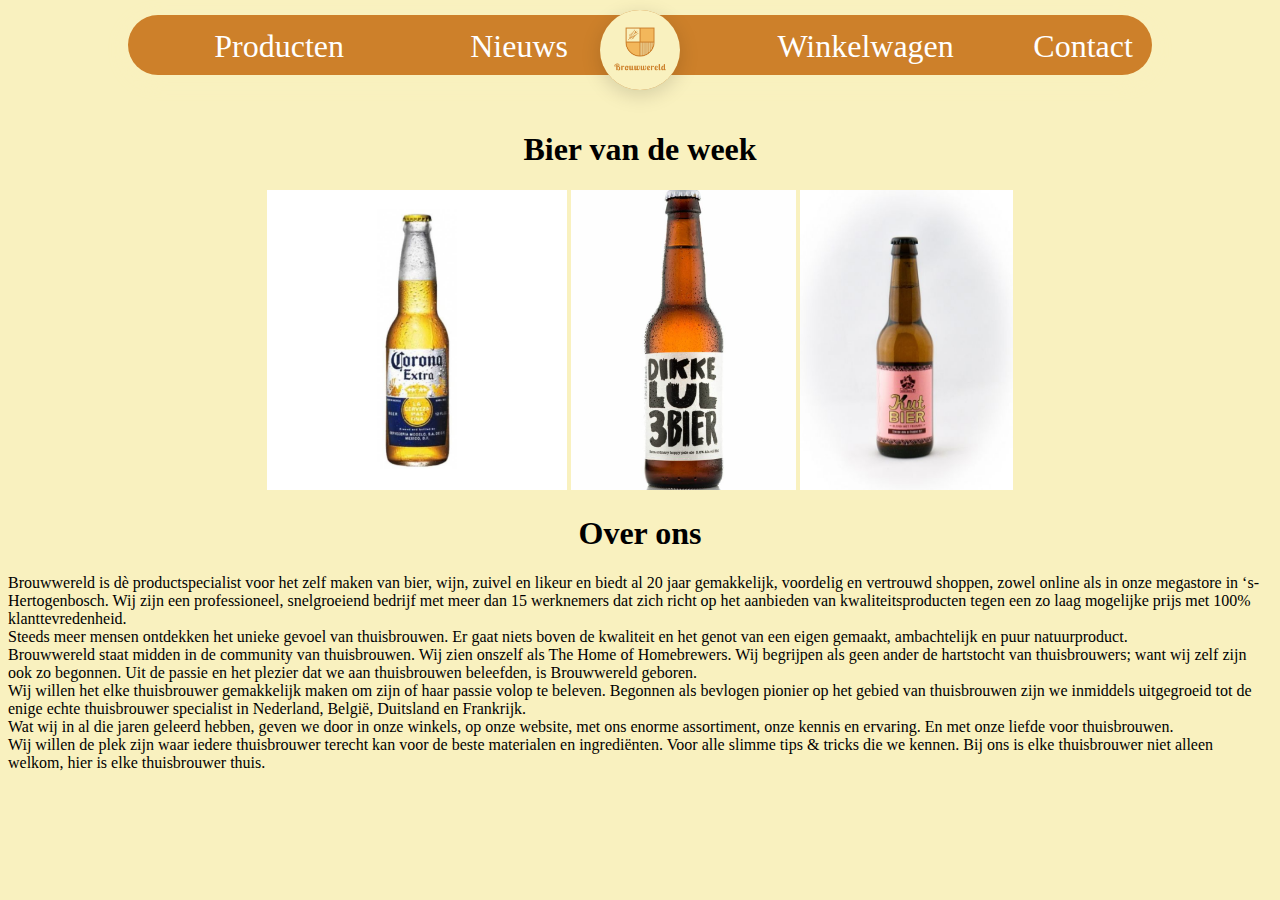
<file: index.html>
<!DOCTYPE html>
<html>
    <head>
        <meta name="viewport" content="width=device-width, initial-scale=1.0">
        <meta name="description" content=" ">
        <meta name="keywords" content=" ">
		    <link rel="icon" href="Images/brouwwereld_logo.png" />
        <meta charset="utf-8">
        <link rel="stylesheet" href="css/Home.css" type="text/css">
        <link rel="stylesheet" href="css/Header.css" type="text/css">
        <title>Home</title>
    </head>
    <body>
      <div class="FABMenu">
        <a href="Index.html">
        <div class="hamburger">
          <img id="BWLogo" src="Images/brouwwereld_logo.png" alt="brouwwereld_logo">
          <!-- <div class="dots">
            <span class="first"></span>
            <span class="second"></span>
            <span class="third"></span>
          </div> -->
        </div>
        </a>
        <div class="action_items_bar">
          <div class="action_items">
            <span class="first_item">
              <a href="Producten/Producten.html">
                <i class="material-icons">
                  Producten
                </i>
              </a>
            </span>
            <span class="second_item">
              <a href="Nieuws/Nieuws.html">
                <i class="material-icons">
                  Nieuws
                </i>
              </a>
            </span>
            <span class="third_item">
              <a href="winkelwagen/winkelwagen.html">
                <i class="material-icons">
                  Winkelwagen
                </i>
              </a>
            </span>
            <span class="fourth_item">
              <a href="Contact/Contact.html">
                <i class="material-icons">
                  Contact
                </i>
              </a>
            </span>
          </div>
        </div>
      </div>
        <h1>Bier van de week</h1>
        <div class="BOTW">
          <img src="Images/corona_bier.jpg" alt="Bier_1">
          <img src="Images/dikke_lul_3_bier.jpg" alt="Bier_2">
          <img src="Images/kut_bier.jpg" alt="Bier_3">
        </div>
        <h1>Over ons</h1>
        <div>
          <p>
            Brouwwereld is dè productspecialist voor het zelf maken van bier, wijn, zuivel en likeur en biedt al 20 jaar gemakkelijk, voordelig en vertrouwd shoppen, zowel online als in onze megastore in ‘s-Hertogenbosch. Wij zijn een professioneel, snelgroeiend bedrijf met meer dan 15 werknemers dat zich richt op het aanbieden van kwaliteitsproducten tegen een zo laag mogelijke prijs met 100% klanttevredenheid.
            <br>
            Steeds meer mensen ontdekken het unieke gevoel van thuisbrouwen. Er gaat niets boven de kwaliteit en het genot van een eigen gemaakt, ambachtelijk en puur natuurproduct.
            <br>
            Brouwwereld staat midden in de community van thuisbrouwen. Wij zien onszelf als The Home of Homebrewers. Wij begrijpen als geen ander de hartstocht van thuisbrouwers; want wij zelf zijn ook zo begonnen. Uit de passie en het plezier dat we aan thuisbrouwen beleefden, is Brouwwereld geboren.
            <br>
            Wij willen het elke thuisbrouwer gemakkelijk maken om zijn of haar passie volop te beleven. Begonnen als bevlogen pionier op het gebied van thuisbrouwen zijn we inmiddels uitgegroeid tot de enige echte thuisbrouwer specialist in Nederland, België, Duitsland en Frankrijk.
            <br>
            Wat wij in al die jaren geleerd hebben, geven we door in onze winkels, op onze website, met ons enorme assortiment, onze kennis en ervaring. En met onze liefde voor thuisbrouwen.
            <br>
            Wij willen de plek zijn waar iedere thuisbrouwer terecht kan voor de beste materialen en ingrediënten. Voor alle slimme tips & tricks die we kennen. Bij ons is elke thuisbrouwer niet alleen welkom, hier is elke thuisbrouwer thuis.
          </p>
      </div>
    </body>
</html>
</file>
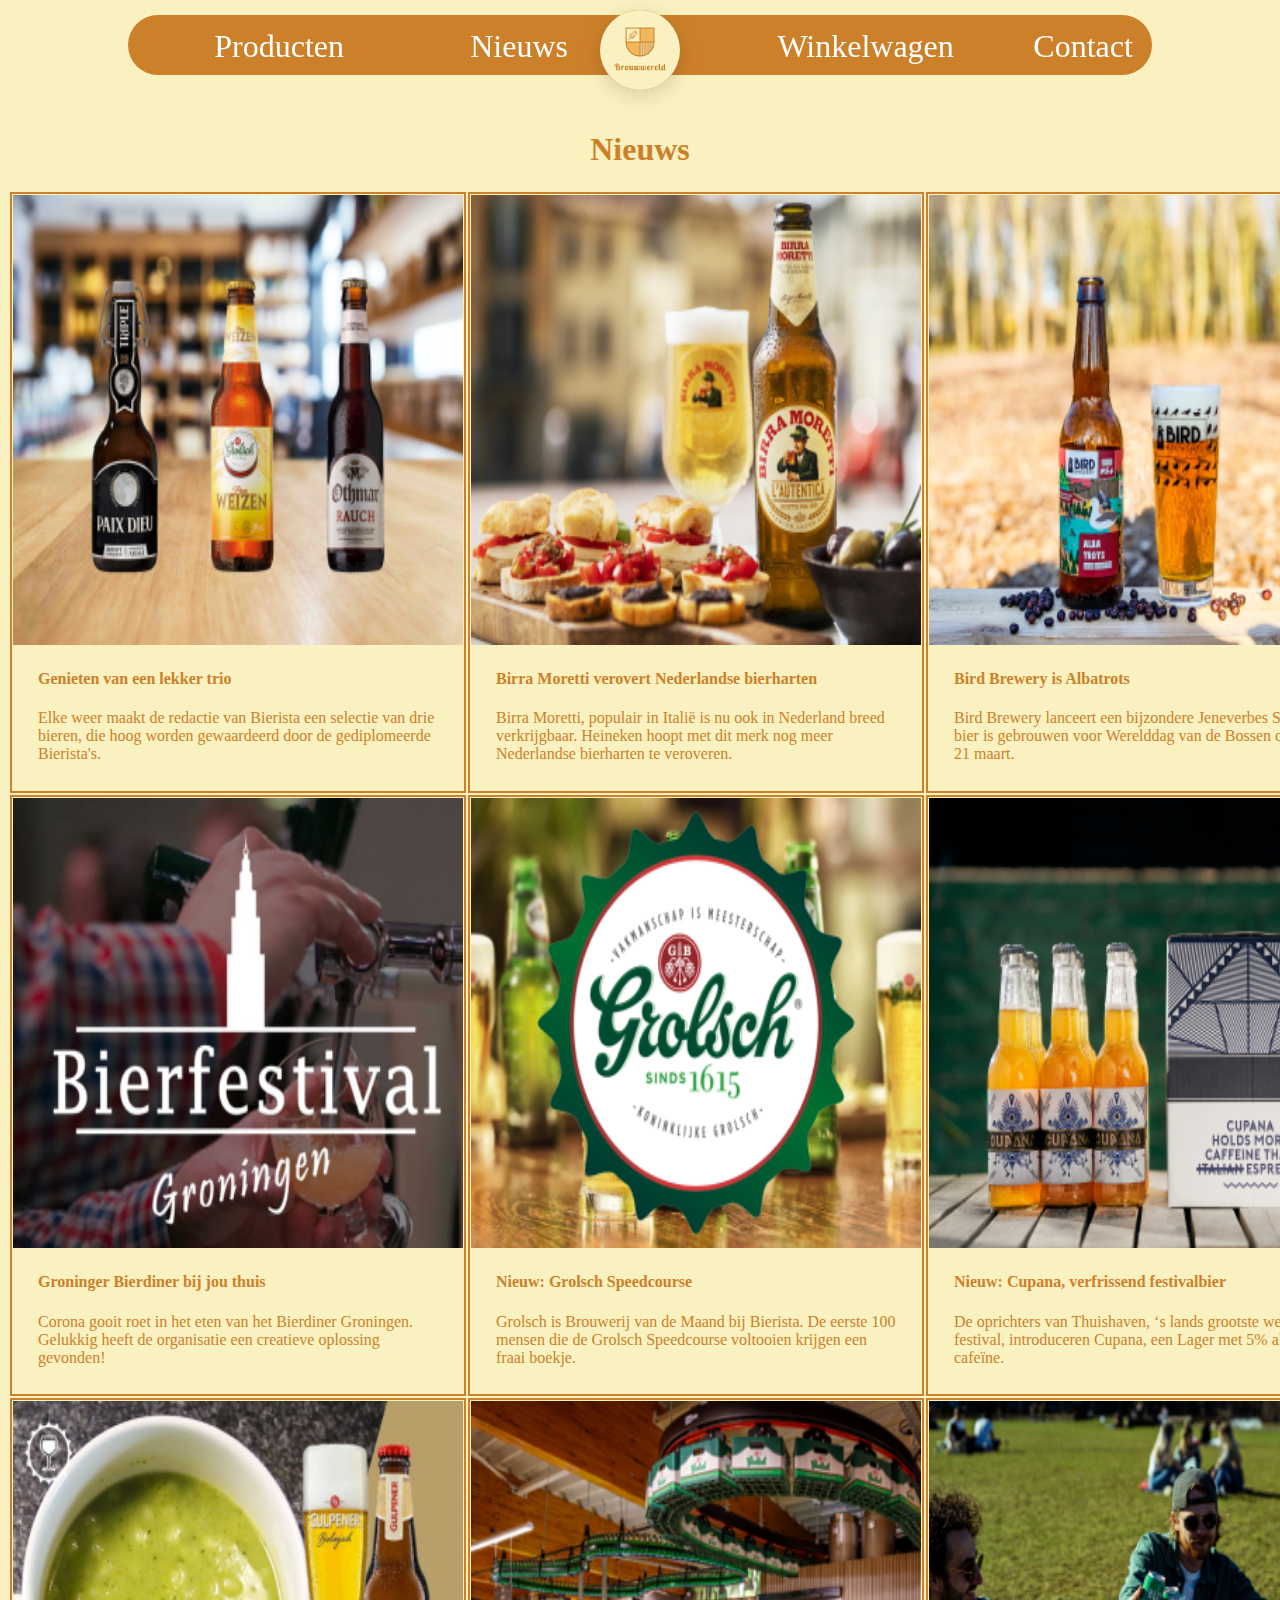
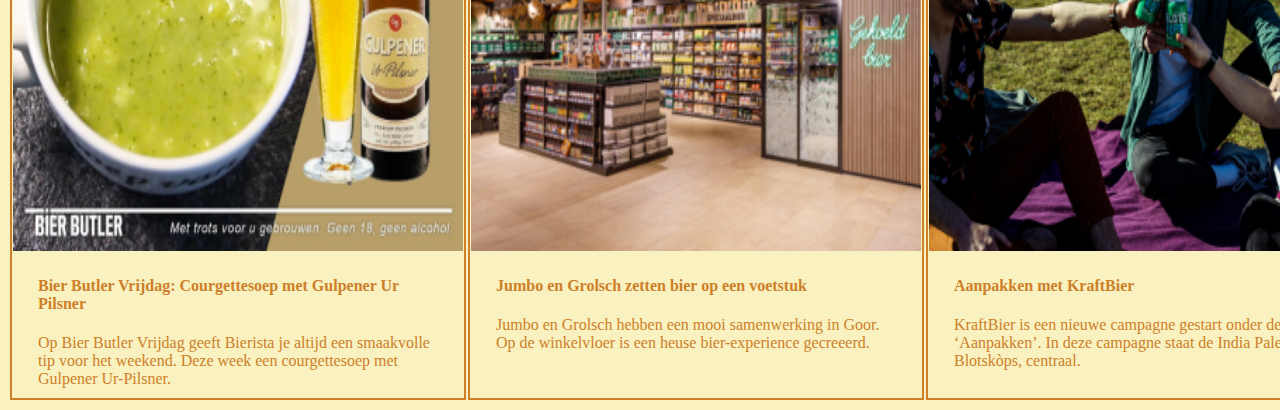
<file: Nieuws/Nieuws.html>
<!DOCTYPE html>
<html>
    <head>
        <meta name="description" content=" ">
        <meta name="keywords" content=" ">

		<!-- Los een bug in de inspector in chrome op (de favicon.ico error) -->
		<link rel="icon" href="../Images/brouwwereld_logo.png" />
        <meta charset="utf-8">
        <link rel="stylesheet" href="../css/Nieuws.css" type="text/css">
        <link rel="stylesheet" href="../css/Header.css" type="text/css">
        <title>
          Nieuws
        </title>
    </head>
    <body>
      <body>
        <div class="FABMenu">
          <a href="../Index.html">
          <div class="hamburger">
            <img id="BWLogo" src="../Images/brouwwereld_logo.png" alt="brouwwereld_logo">
          </div>
          </a>
          <div class="action_items_bar">
            <div class="action_items">
              <span class="first_item">
                <a href="../Producten/Producten.html">
                  <i class="material-icons">
                    Producten
                  </i>
                </a>
              </span>
              <span class="second_item">
                <a href="../Nieuws/Nieuws.html">
                  <i class="material-icons">
                    Nieuws
                  </i>
                </a>
              </span>
              <span class="third_item">
                <a href="../Winkelwagen/Winkelwagen.html">
                  <i class="material-icons">
                    Winkelwagen
                  </i>
                </a>
              </span>
              <span class="fourth_item">
                <a href="../Contact/Contact.html">
                  <i class="material-icons">
                    Contact
                  </i>
                </a>
              </span>
            </div>
          </div>
        </div>
        <table>
            <h1>
                Nieuws
            </h1>
            <tr class="nieuwsItem">
                <td>
                    <div>
                        <img src="../Images/bier_trio.png" class="newsImage">
                        <div class="nieuwsText">
                            <h4>
                                Genieten van een lekker trio
                            </h4>
                            <p>
                                Elke weer maakt de redactie van Bierista een selectie van drie bieren, die hoog worden gewaardeerd door de gediplomeerde Bierista's.
                            </p>
                        </div>
                    </div>
                </td>
                <td>
                    <div>
                        <img src="../Images/biera_moretti.png" class="newsImage">
                        <div class="nieuwsText">
                            <h4>
                                Birra Moretti verovert Nederlandse bierharten
                            </h4>
                            <p>
                                Birra Moretti, populair in Italië is nu ook in Nederland breed verkrijgbaar. Heineken hoopt met dit merk nog meer Nederlandse bierharten te veroveren.
                            </p>
                        </div>
                    </div>
                </td>
                <td>
                    <div>
                        <img src="../Images/bird_brewery.png" class="newsImage">
                        <div class="nieuwsText">
                            <h4>
                                Bird Brewery is Albatrots
                            </h4>
                            <p>
                                Bird Brewery lanceert een bijzondere Jeneverbes Saison. Het bier is gebrouwen voor Werelddag van de Bossen op zondag 21 maart.
                            </p>
                        </div>
                    </div>
                </td>
            </tr>
            <tr class="nieuwsItem">
                <td>
                    <div>
                        <img src="../Images/bierfestival.png" class="newsImage">
                        <div class="nieuwsText">
                            <h4>
                                Groninger Bierdiner bij jou thuis
                            </h4>
                            <p>
                                Corona gooit roet in het eten van het Bierdiner Groningen. Gelukkig heeft de organisatie een creatieve oplossing gevonden!
                            </p>
                        </div>
                    </div>
                </td>
                <td>
                    <div>
                        <img src="../Images/grolsch_speedcourse.png" class="newsImage">
                        <div class="nieuwsText">
                            <h4>
                                Nieuw: Grolsch Speedcourse
                            </h4>
                            <p>
                                Grolsch is Brouwerij van de Maand bij Bierista. De eerste 100 mensen die de Grolsch Speedcourse voltooien krijgen een fraai boekje.
                            </p>
                        </div>
                    </div>
                </td>
                <td>
                    <div>
                        <img src="../Images/cupana.png" class="newsImage">
                        <div class="nieuwsText">
                            <h4>
                                Nieuw: Cupana, verfrissend festivalbier
                            </h4>
                            <p>
                                De oprichters van Thuishaven, ‘s lands grootste wekelijkse festival, introduceren Cupana, een Lager met 5% alcohol en cafeïne.
                            </p>
                        </div>
                    </div>
                </td>
            </tr>
            <tr class="nieuwsItem">
                <td>
                    <div>
                        <img src="../Images/courgettesoep_met_gulpener.png" class="newsImage">
                        <div class="nieuwsText">
                            <h4>
                                Bier Butler Vrijdag: Courgettesoep met Gulpener Ur Pilsner
                            </h4>
                            <p>
                                Op Bier Butler Vrijdag geeft Bierista je altijd een smaakvolle tip voor het weekend. Deze week een courgettesoep met Gulpener Ur-Pilsner.
                            </p>
                        </div>
                    </div>
                </td>
                <td>
                    <div>
                        <img src="../Images/jumbo_en_grolsch.png" class="newsImage">
                        <div class="nieuwsText">
                            <h4>
                                Jumbo en Grolsch zetten bier op een voetstuk
                            </h4>
                            <p>
                                Jumbo en Grolsch hebben een mooi samenwerking in Goor. Op de winkelvloer is een heuse bier-experience gecreeerd.
                            </p>
                        </div>
                    </div>
                </td>
                <td>
                    <div>
                        <img src="../Images/kraftbier.png" class="newsImage">
                        <div class="nieuwsText">
                            <h4>
                                Aanpakken met KraftBier
                            </h4>
                            <p>
                                KraftBier is een nieuwe campagne gestart onder de noemer ‘Aanpakken’. In deze campagne staat de India Pale Lager, Blotskòps, centraal.
                            </p>
                        </div>
                    </div>
                </td>
            </tr>
        </table>
    </body>
</html>
</file>
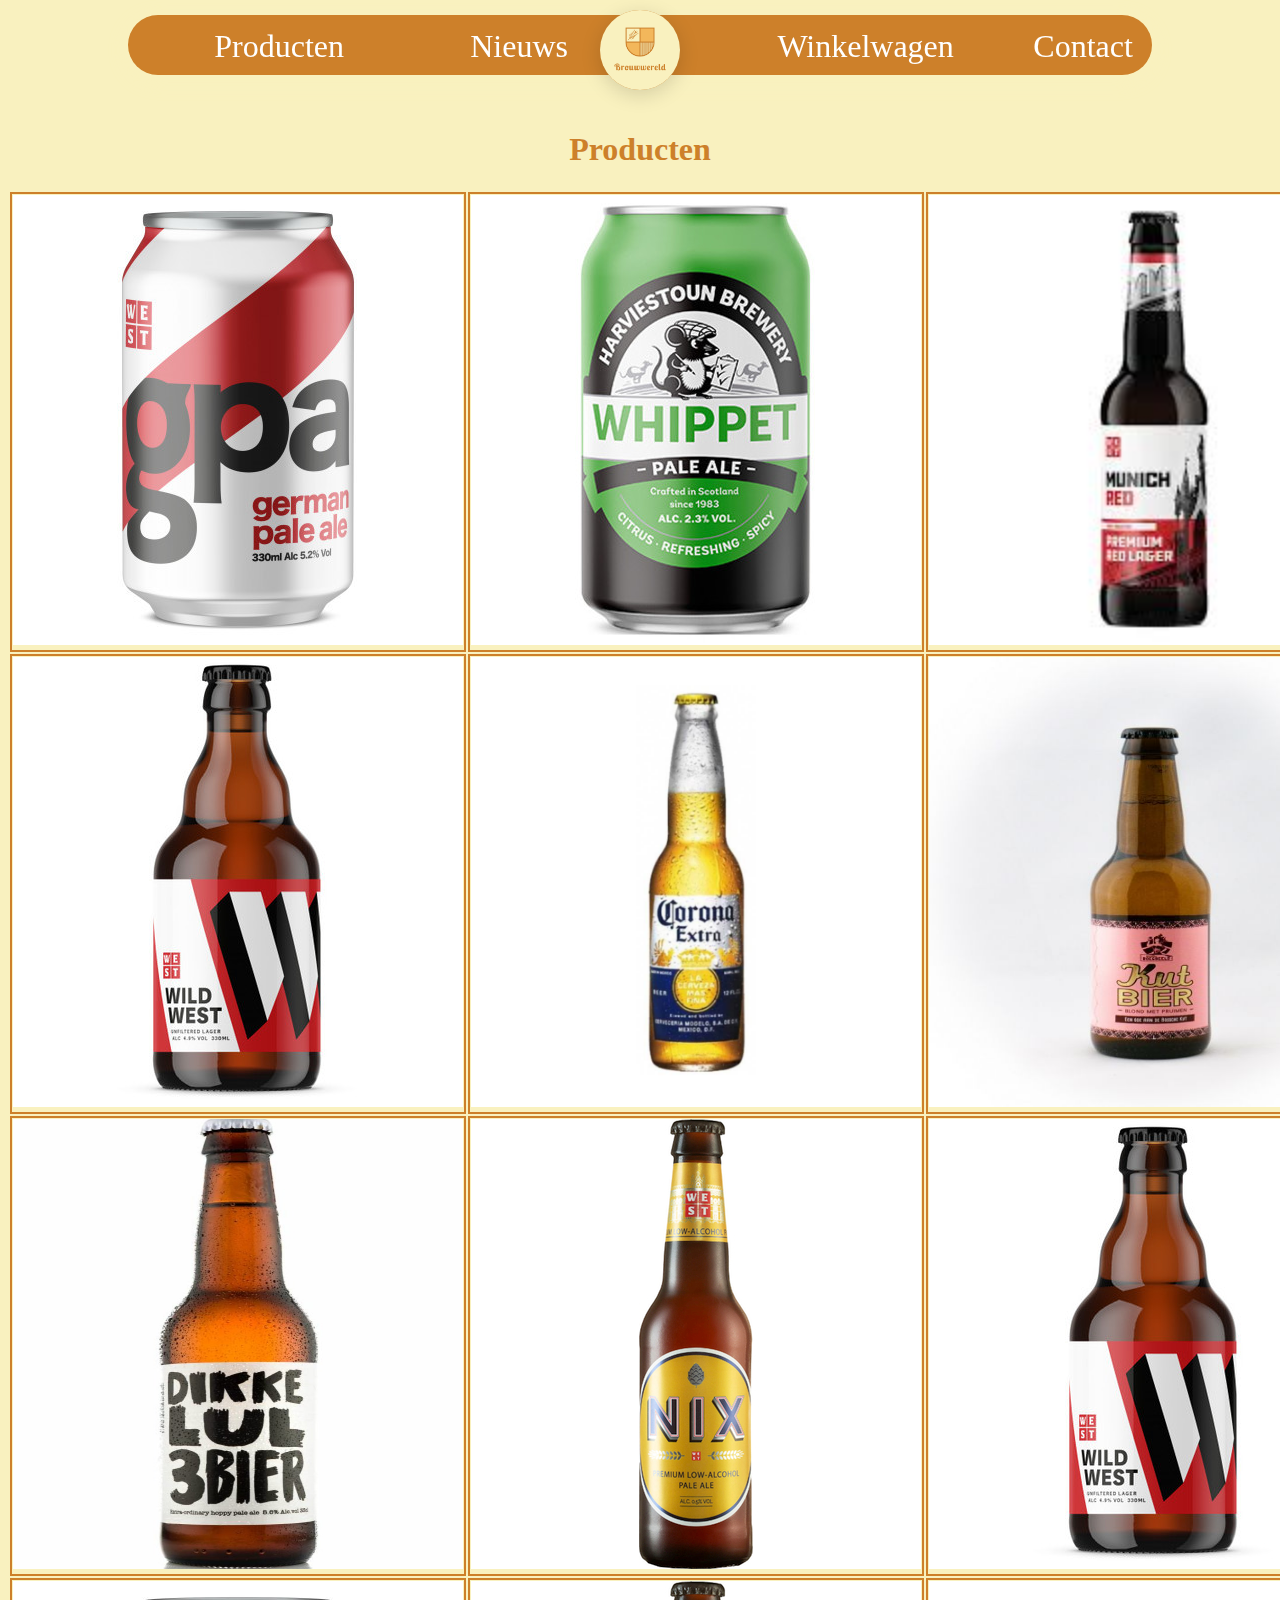
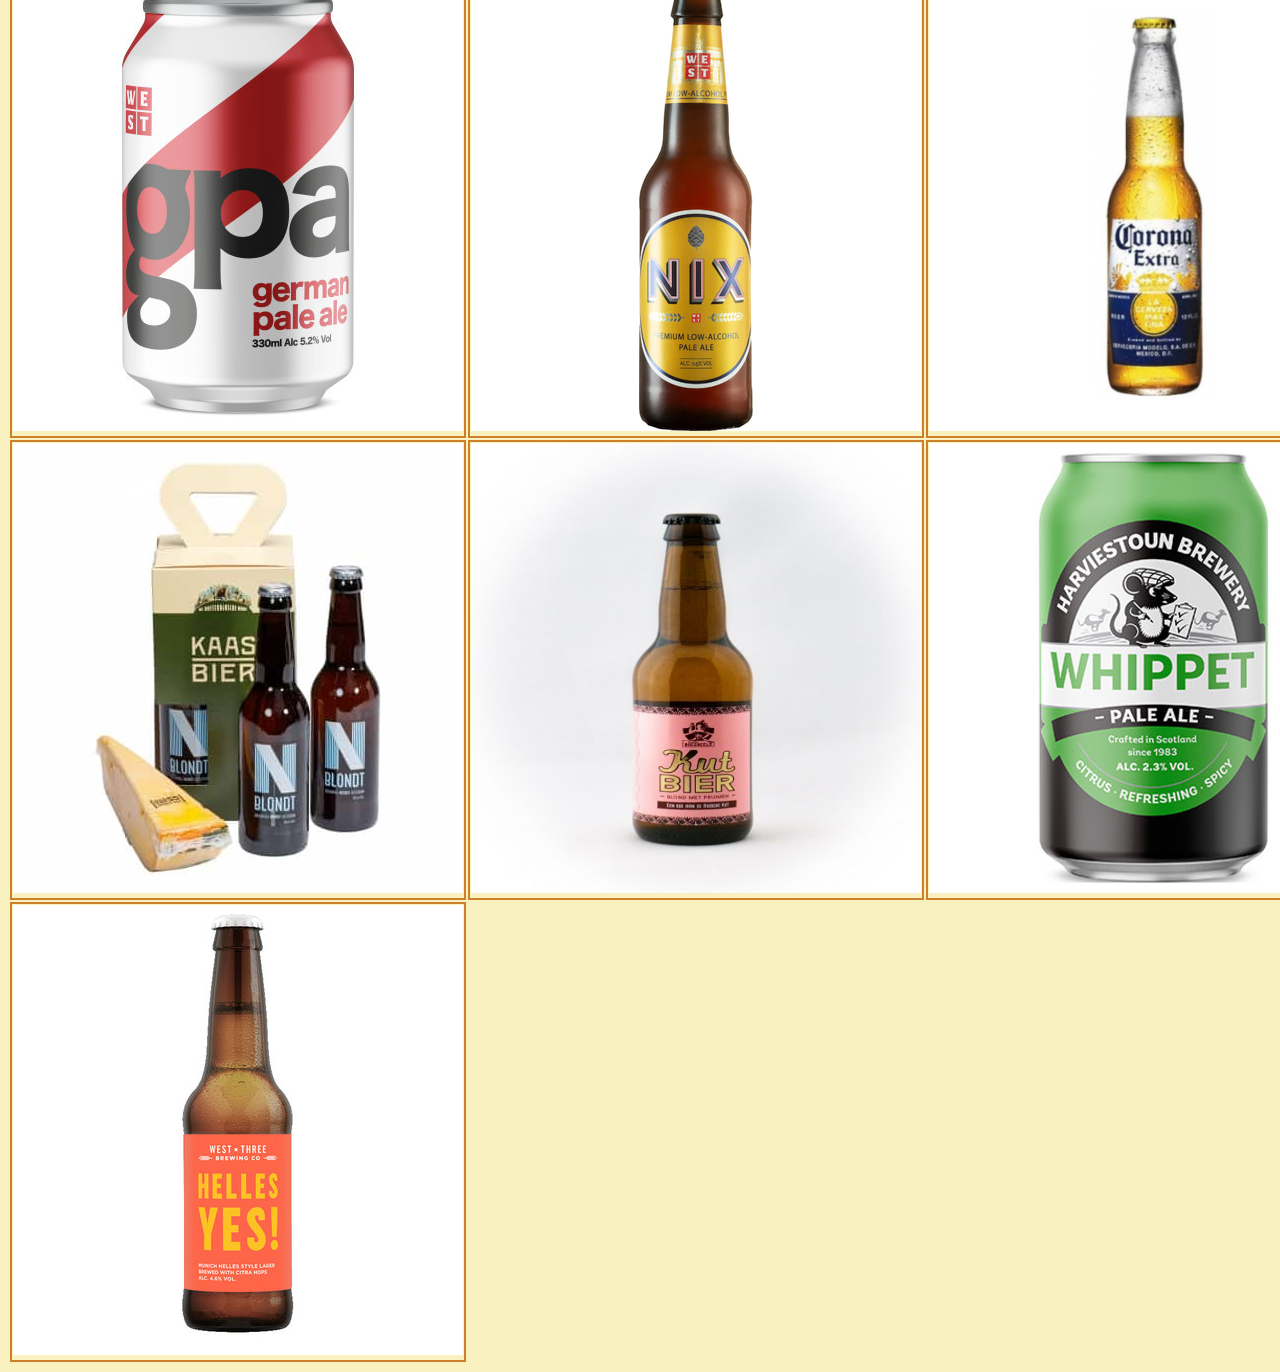
<file: Producten/Producten.html>
<!DOCTYPE html>
<html>
    <head>
        <meta name="description" content=" ">
        <meta name="keywords" content=" ">

		<!-- Los een bug in de inspector in chrome op (de favicon.ico error) -->
		<link rel="icon" href="../Images/brouwwereld_logo.png" />
        <meta charset="utf-8">
        <link rel="stylesheet" href="../css/Producten.css" type="text/css">
        <link rel="stylesheet" href="../css/Header.css" type="text/css">
        <title>
          Producten
        </title>
    </head>
    <body>
      <body>
        <div class="FABMenu">
          <a href="../Index.html">
          <div class="hamburger">
            <img id="BWLogo" src="../Images/brouwwereld_logo.png" alt="brouwwereld_logo">
          </div>
          </a>
          <div class="action_items_bar">
            <div class="action_items">
              <span class="first_item">
                <a href="../Producten/Producten.html">
                  <i class="material-icons">
                    Producten
                  </i>
                </a>
              </span>
              <span class="second_item">
                <a href="../Nieuws/Nieuws.html">
                  <i class="material-icons">
                    Nieuws
                  </i>
                </a>
              </span>
              <span class="third_item">
                <a href="../Winkelwagen/Winkelwagen.html">
                  <i class="material-icons">
                    Winkelwagen
                  </i>
                </a>
              </span>
              <span class="fourth_item">
                <a href="../Contact/Contact.html">
                  <i class="material-icons">
                    Contact
                  </i>
                </a>
              </span>
            </div>
          </div>
        </div>
        <table>
          <h1>
            Producten
          </h1>
          <tr class="Product">
            <td>
              <img src="../Images/GPA.jpg" class="productImage">
            </td>
            <td>
              <img src="../Images/Whippet.jpg" class="productImage">
            </td>
            <td>
              <img src="../Images/punich_red.png" class="productImage">
            </td>
          </tr>
          <tr class="Product">
            <td>
              <img src="../Images/Wild_West.jpg" class="productImage">
            </td>
            <td>
              <img src="../Images/corona_bier.jpg" class="productImage">
            </td>
            <td>
              <img src="../Images/kut_bier.jpg" class="productImage">
            </td>
          </tr>
          <tr class="Product">
            <td>
                <img src="../Images/dikke_lul_3_bier.jpg" class="productImage">
            </td>
            <td>
              <img src="../Images/Nix.jpg" class="productImage">
            </td>
            <td>
              <img src="../Images/Wild_West.jpg" class="productImage">
            </td>
          </tr>
          <tr class="Product">
            <td>
              <img src="../Images/GPA.jpg" class="productImage">
            </td>
            <td>
              <img src="../Images/Nix.jpg" class="productImage">
            </td>
            <td>
              <img src="../Images/corona_bier.jpg" class="productImage">
            </td>
          </tr>
          <tr class="Product">
            <td>
              <img src="../Images/blondt.jpg" class="productImage">
            </td>
            <td>
              <img src="../Images/kut_bier.jpg" class="productImage">
            </td>
            <td>
              <img src="../Images/Whippet.jpg" class="productImage">
            </td>
          </tr>
          <tr class="Product">
            <td>
              <img src="../Images/Helles_yes.jpg" class="productImage">
            </td>
          </tr>
      </table>

    </body>
</html>
</file>
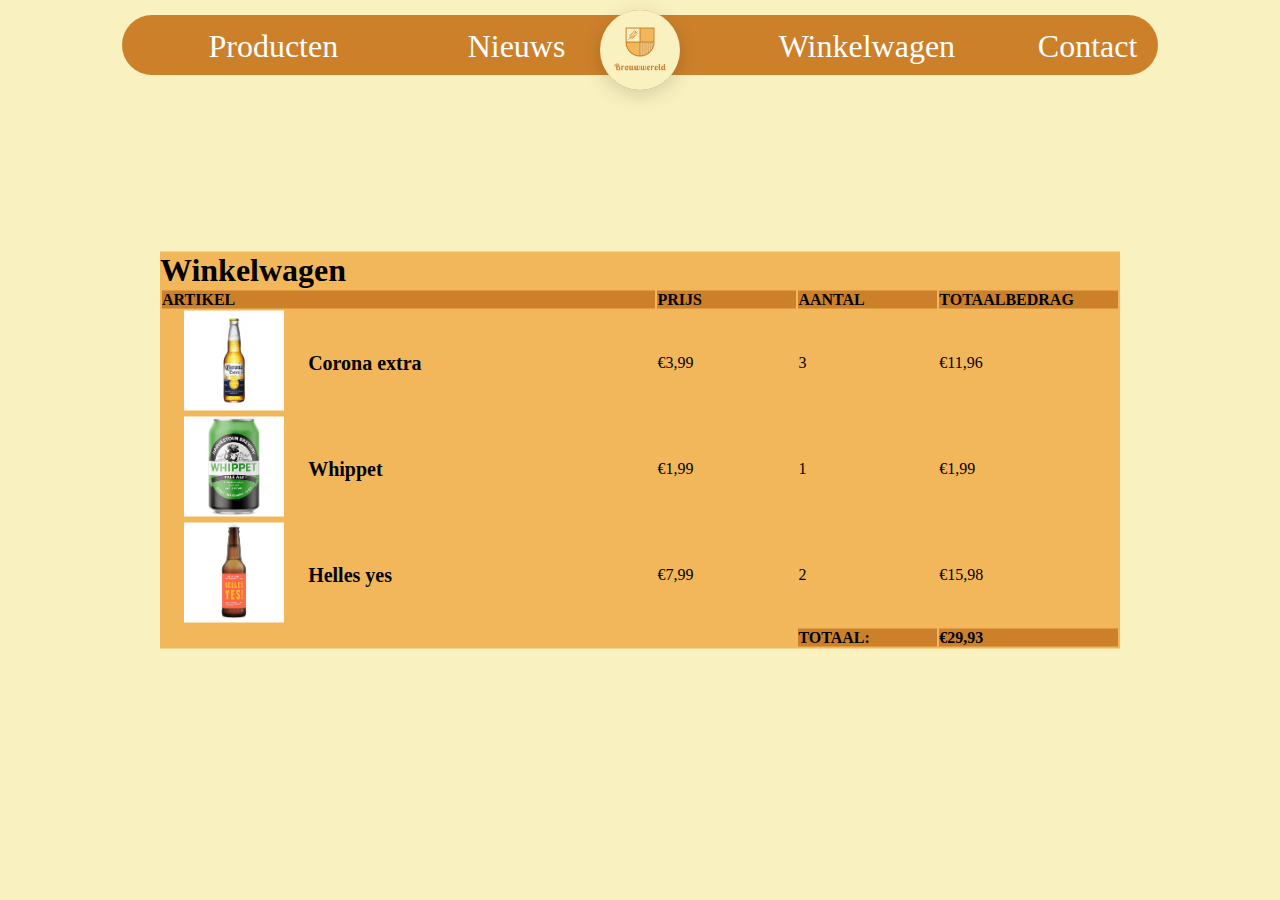
<file: winkelwagen/Winkelwagen.html>
<!DOCTYPE html>
<html>
    <head>
        <meta name="description" content=" ">
        <meta name="keywords" content=" ">

		<!-- Los een bug in de inspector in chrome op (de favicon.ico error) -->
		<link rel="icon" href="../Images/brouwwereld_logo.png" />
        <meta charset="utf-8">
        <link rel="stylesheet" href="../css/Winkelwagen.css" type="text/css">
        <link rel="stylesheet" href="../css/Header.css" type="text/css">
        <title>
          Winkelwagen
        </title>
    </head>
    <body>
      <body>
        <div class="FABMenu">
          <a href="../Index.html">
          <div class="hamburger">
            <img id="BWLogo" src="../Images/brouwwereld_logo.png" alt="brouwwereld_logo">
            <!-- <div class="dots">
              <span class="first"></span>
              <span class="second"></span>
              <span class="third"></span>
            </div> -->
          </div>
          </a>
          <div class="action_items_bar">
            <div class="action_items">
              <span class="first_item">
                <a href="../Producten/Producten.html">
                  <i class="material-icons">
                    Producten
                  </i>
                </a>
              </span>
              <span class="second_item">
                <a href="../Nieuws/Nieuws.html">
                  <i class="material-icons">
                    Nieuws
                  </i>
                </a>
              </span>
              <span class="third_item">
                <a href="../Winkelwagen/Winkelwagen.html">
                  <i class="material-icons">
                    Winkelwagen
                  </i>
                </a>
              </span>
              <span class="fourth_item">
                <a href="../Contact/Contact.html">
                  <i class="material-icons">
                    Contact
                  </i>
                </a>
              </span>
            </div>
          </div>
        </div>
        <div class="midden">
          <h1>Winkelwagen</h1>
          <table>
            <tr class="dik">
              <td colspan="2">ARTIKEL</td>
              <td>PRIJS</td>
              <td>AANTAL</td>
              <td>TOTAALBEDRAG</td>
            </tr>
            <tr>
              <td class="row1">
                <img src="../Images/corona_bier.jpg" alt="corona_extra">
              </td>
              <td class="row2">
                <p class="title">Corona extra</p>
              </td>
              <td class="row3">€3,99</td>
              <td class="row4">3</td>
              <td class="row5">€11,96</td>
            </tr>
            <tr>
              <td class="row1">
                <img src="../Images/Whippet.jpg" alt="Whippet">
              </td>
              <td class="row2">
                <p class="title">Whippet</p>
              </td>
              <td class="row3">€1,99</td>
              <td class="row4">1</td>
              <td class="row5">€1,99</td>
            </tr>
            <tr>
              <td class="row1">
                <img src="../Images/Helles_yes.jpg" alt="Helles yes">
              </td>
              <td class="row2">
                <p class="title">Helles yes</p>
              </td>
              <td class="row3">€7,99</td>
              <td class="row4">2</td>
              <td class="row5">€15,98</td>
            </tr>
            <tr>
              <td class="row1"></td>
              <td class="row2"></td>
              <td class="row3"></td>
              <td class="row4 dik">TOTAAL:</td>
              <td class="row5 dik">€29,93</td>
            </tr>
          </table>
        </div>
    </body>
</html>
</file>
<file: css/Home.css>
html {
  padding: 0px;
  margin: 0px;
  background-color: #f9f1bf;
}
h1 {
  text-align: center;
}
.BOTW img {
  height: 400px;
}
.BOTW {
  width: fit-content;
  margin: auto;
}
/* mediaqueries */
/* Mobile S */
@media only screen and (min-width: 320px) {
  .BOTW img {
    height: 100px;
  }
}
/* Mobile M */
@media only screen and (min-width: 375px) {
  .BOTW img {
    height: 120px;
  }
}
/* Mobile L */
@media only screen and (min-width: 425px) {
  .BOTW img {
    height: 160px;
  }
}
/* Tablet */
@media only screen and (min-width: 768px) {
  .BOTW img {
    height: 300px;
  }
}
</file>
<file: css/Header.css>
@font-face {
  font-family: 'Pacifico';
  font-style: normal;
  font-weight: 400;
  src: url(https://fonts.gstatic.com/s/pacifico/v17/FwZY7-Qmy14u9lezJ-6H6Mw.ttf) format('truetype');
}
@font-face {
  font-family: 'Roboto';
  font-style: normal;
  font-weight: 300;
  src: url(https://fonts.gstatic.com/s/roboto/v20/KFOlCnqEu92Fr1MmSU5fBBc9.ttf) format('truetype');
}
.material-icons {
  font-family: 'Material Icons';
  font-weight: normal;
  font-style: normal;
  font-size: 32px;
  /* Preferred icon size */
  display: inline-block;
  color: #fff;
  line-height: 1;
  text-transform: none;
  letter-spacing: normal;
  word-wrap: normal;
  white-space: nowrap;
  direction: ltr;
  /* Support for all WebKit browsers. */
  -webkit-font-smoothing: antialiased;
  /* Support for Safari and Chrome. */
  text-rendering: optimizeLegibility;
  /* Support for Firefox. */
  -moz-osx-font-smoothing: grayscale;
  /* Support for IE. */
  font-feature-settings: 'liga';
}
.FABMenu {
  position: sticky;
  top: 5px;
  bottom: 0;
  right: 0;
  margin: auto;
  margin-top: 10px;
  width: 90%;
  height: 100px;
  z-index: 5;
}
.FABMenu input {
  position: absolute;
  top: 0%;
  left: 50%;
  transform: translateX(-50%);
  width: 80px;
  height: 80px;
  z-index: 20;
  border-radius: 80px;
  opacity: 0;
  cursor: pointer;
}
.hamburger {
  position: absolute;
  top: 0%;
  left: 50%;
  transform: translateX(-50%);
  width: 80px;
  height: 80px;
  background-color: #cd802a;
  border-radius: 100%;
  box-shadow: 0px 5px 20px rgba(0, 0, 0, 0.15);
  z-index: 10;
  cursor: pointer;
}
#BWLogo {
  width: 80px;
  border-radius: 100%;
}
.dots span {
  position: absolute;
  top: 45%;
  width: 8px;
  height: 8px;
  border-radius: 8px;
  background: #fff;
  z-index: 20;
  transition: all 0.3s ease-in-out;
}
.first {
  margin-left: 1em;
}
.second {
  margin-left: 2.3em;
}
.third {
  margin-left: 3.6em;
}
.FABMenu .hamburger .dots .first {
  top: 20px;
  height: 60px;
  transform-origin: top;
  transform: rotate(-45deg);
  transition: all 0.3s ease-in-out;
}
.FABMenu .hamburger .dots .third {
  top: 20px;
  height: 60px;
  transform-origin: top;
  transform: rotate(45deg);
  transition: all 0.3s ease-in-out;
}
.action_items_bar {
  position: absolute;
  top: 4.5%;
  left: 5%;
  width: 90%;
  height: 60px;
  background-color: #cd802a;
  border-radius: 60px;
  box-shadow: 0px 5px 20px #f9f1bf;
  z-index: 5;
  transform: scaleX(0);
  transition: all 0.3s ease-in-out;
}
.FABMenu .action_items_bar {
  transform: scaleX(1);
}
.action_items span {
  position: absolute;
  top: 25%;
  width: 20px;
  padding-left: 35px;
  opacity: 0;
  cursor: pointer;
}
.first_item {
  left: 5%;
}
.second_item {
  left: 30%;
}
.third_item {
  left: 60%;
}
.fourth_item {
  left: 85%;
}
.FABMenu .action_items_bar .action_items .first_item {
  opacity: 1;
  transition-delay: 0s;
}
.FABMenu .action_items_bar .action_items .second_item {
  opacity: 1;
  transition-delay: 0s;
}
.FABMenu .action_items_bar .action_items .third_item {
  opacity: 1;
  transition-delay: 0s;
}
.FABMenu .action_items_bar .action_items .fourth_item {
  opacity: 1;
  transition-delay: 0s;
}
.material-icons:hover {
  background-color: #f3b75b;
}
/* mediaqueries */
/* Mobile S */
/* Mobile M */
/* Mobile L */
/* Tablet */
</file>
<file: css/Nieuws.css>
h1 {
  text-align: center;
  color: #CD802A;
}
table {
  margin: auto;
}
body {
  background-color: #F9F1BF;
}
.newsImage {
  height: 450px;
  width: 450px;
}
.nieuwsItem {
  align-items: center;
}
.nieuwsText {
  color: #CD802A;
  width: 400px;
  height: 120px;
  margin: 0 25px 0 25px;
}
td {
  border: 2px solid #CD802A;
}
</file>
<file: css/Producten.css>
h1 {
  text-align: center;
  color: #CD802A;
}
table {
  margin: auto;
}
body {
  background-color: #F9F1BF;
}
.productImage {
  height: 450px;
  width: 450px;
}
.Product {
  align-items: center;
}
td {
  border: 2px solid #CD802A;
}
</file>
<file: css/Winkelwagen.css>
* {
  padding: 0px;
  margin: 0px;
}
body {
  background-color: #f9f1bf;
}
.midden {
  position: absolute;
  top: 50%;
  left: 50%;
  transform: translate(-50%, -50%);
  background-color: #f3b75b;
  width: fit-content;
  height: fit-content;
}
.dik {
  font-weight: bold;
  background-color: #cd802a;
}
table {
  width: 75vw;
}
table img {
  height: 100px;
}
.title {
  font-weight: bold;
  font-size: 20px;
  display: inline-block;
  padding-top: -45px;
}
.row1 {
  width: 10%;
  text-align: center;
}
.row2 {
  width: 25%;
}
.row3 {
  width: 10%;
}
.row4 {
  width: 10%;
}
.row5 {
  width: 10%;
}
</file>
